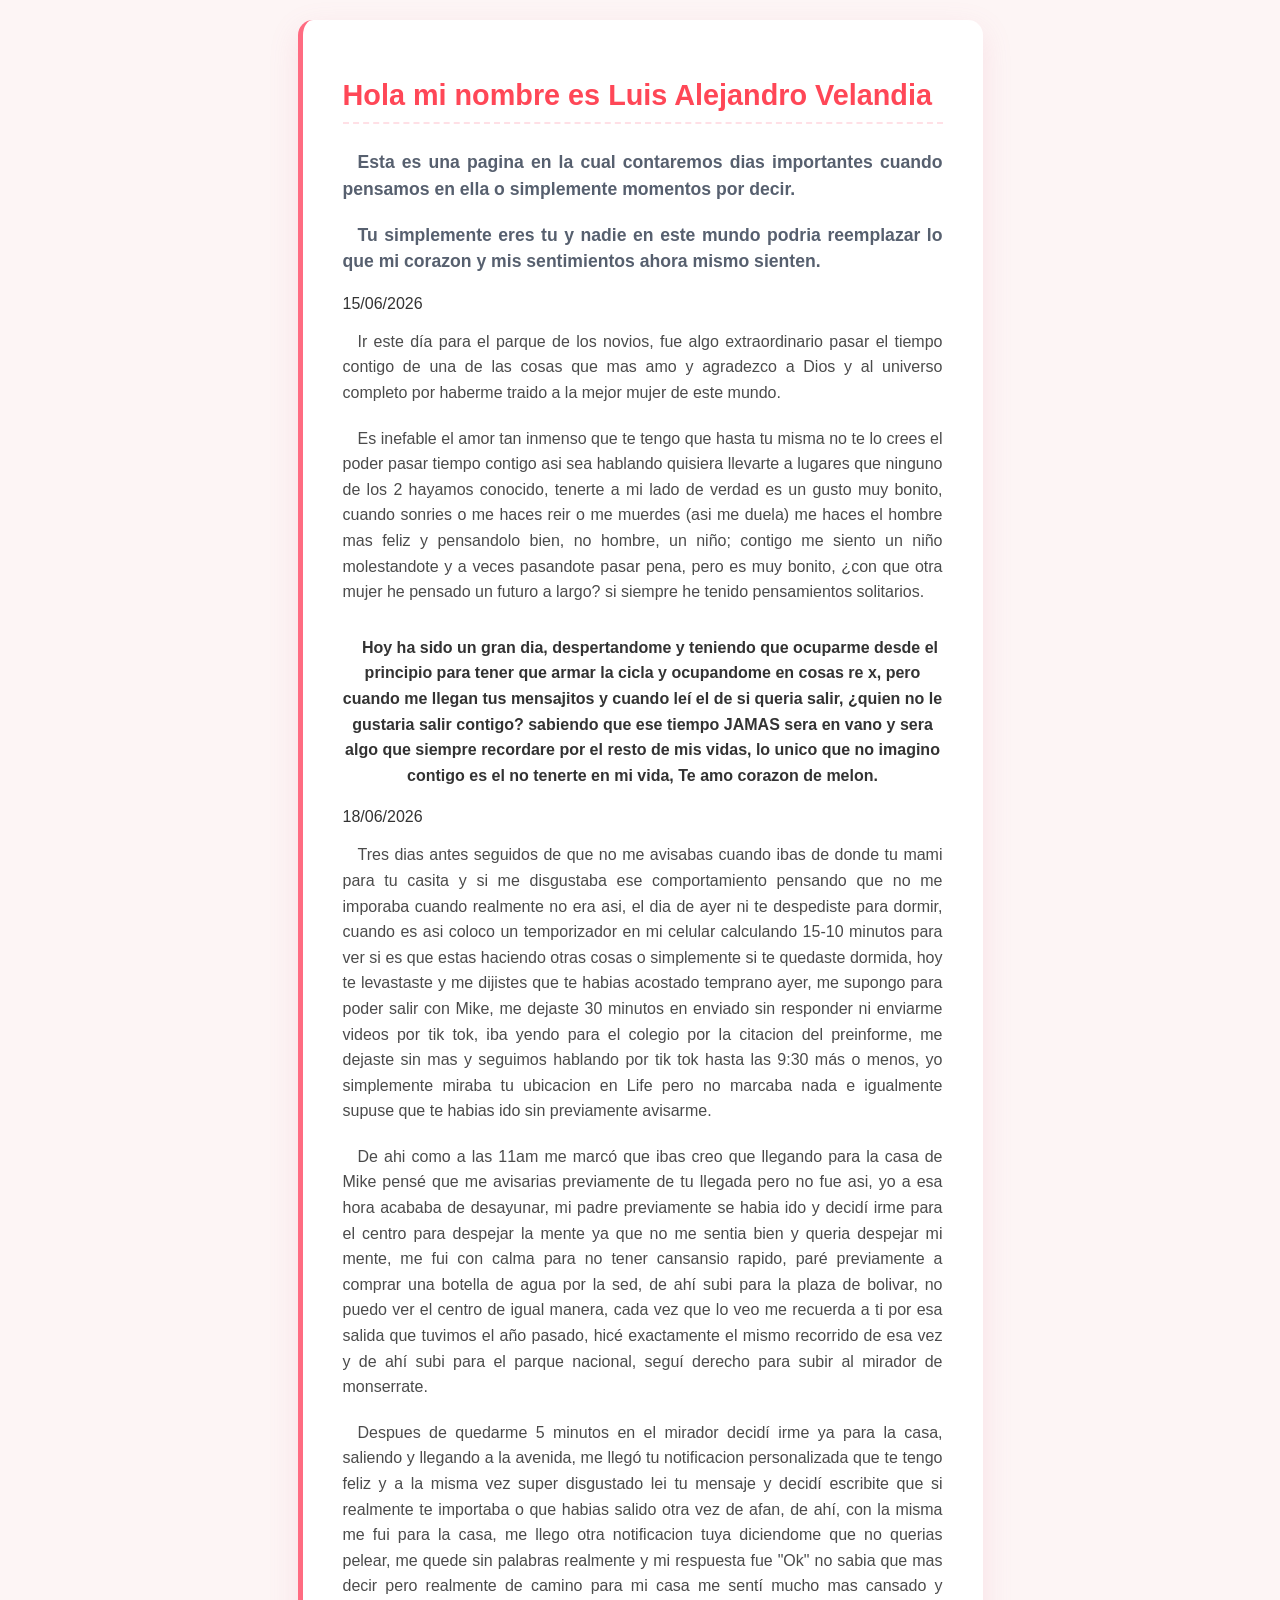
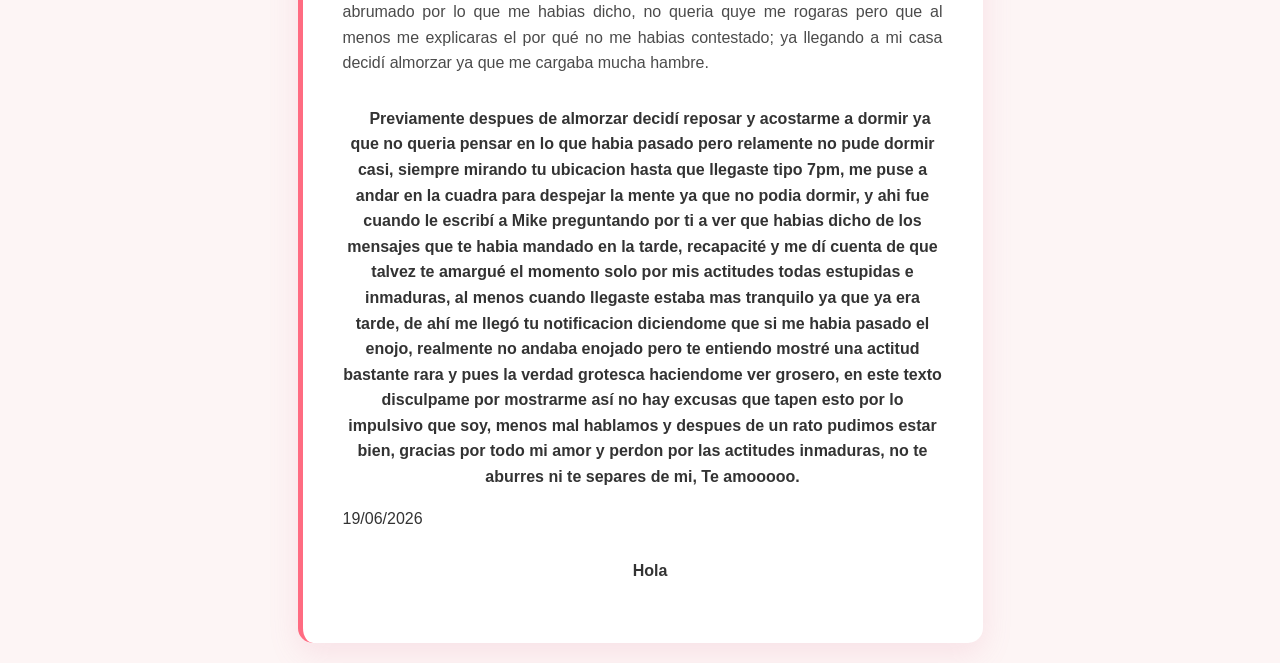
<file: Agenda/act.html>
<!DOCTYPE html>
<html lang="es">
<head>
    <meta charset="UTF-8">
    <meta name="viewport" content="width=device-width, initial-scale=1.0">
    <title>Agenda</title>
    <link rel="stylesheet" href="act.css">
</head>
<body>

    <div class="contenedor-carta">
        <h1>Hola mi nombre es Luis Alejandro Velandia</h1>
        
        <p class="frase-destacada">Esta es una pagina en la cual contaremos dias importantes cuando pensamos en ella o simplemente momentos por decir.</p>
        
        <p class="frase-destacada">Tu simplemente eres tu y nadie en este mundo podria reemplazar lo que mi corazon y mis sentimientos ahora mismo sienten.</p>
        
        <section class="bloque-historia">
            <span class="fecha-historia">15/06/2026</span>
            <p>Ir este día para el parque de los novios, fue algo extraordinario pasar el tiempo contigo de una de las cosas que mas amo y agradezco a Dios y al universo completo por haberme traido a la mejor mujer de este mundo.</p>
            
            <p>Es inefable el amor tan inmenso que te tengo que hasta tu misma no te lo crees el poder pasar tiempo contigo asi sea hablando quisiera llevarte a lugares que ninguno de los 2 hayamos conocido, tenerte a mi lado de verdad es un gusto muy bonito, cuando sonries o me haces reir o me muerdes (asi me duela) me haces el hombre mas feliz y pensandolo bien, no hombre, un niño; contigo me siento un niño molestandote y a veces pasandote pasar pena, pero es muy bonito, ¿con que otra mujer he pensado un futuro a largo? si siempre he tenido pensamientos solitarios.</p>

            <p>Hoy ha sido un gran dia, despertandome y teniendo que ocuparme desde el principio para tener que armar la cicla y ocupandome en cosas re x, pero cuando me llegan tus mensajitos y cuando leí el de si queria salir, ¿quien no le gustaria salir contigo? sabiendo que ese tiempo JAMAS sera en vano y sera algo que siempre recordare por el resto de mis vidas, lo unico que no imagino contigo es el no tenerte en mi vida, Te amo corazon de melon.</p>
        </section>

        <section class="bloque-historia">
            <span class="fecha-historia">18/06/2026</span>
            <p>Tres dias antes seguidos de que no me avisabas cuando ibas de donde tu mami para tu casita y si me disgustaba ese comportamiento pensando que no me imporaba cuando realmente no era asi, el dia de ayer ni te despediste para dormir, cuando es asi coloco un temporizador en mi celular calculando 15-10 minutos para ver si es que estas haciendo otras cosas o simplemente si te quedaste dormida, hoy te levastaste y me dijistes que te habias acostado temprano ayer, me supongo para poder salir con Mike, me dejaste 30 minutos en enviado sin responder ni enviarme videos por tik tok, iba yendo para el colegio por la citacion del preinforme, me dejaste sin mas y seguimos hablando por tik tok hasta las 9:30 más o menos, yo simplemente miraba tu ubicacion en Life pero no marcaba nada e igualmente supuse que te habias ido sin previamente avisarme. </p>
            
            <p>De ahi como a las 11am me marcó que ibas creo que llegando para la casa de Mike pensé que me avisarias previamente de tu llegada pero no fue asi, yo a esa hora acababa de desayunar, mi padre previamente se habia ido y decidí irme para el centro para despejar la mente ya que no me sentia bien y queria despejar mi mente, me fui con calma para no tener cansansio rapido, paré previamente a comprar una botella de agua por la sed, de ahí subi para la plaza de bolivar, no puedo ver el centro de igual manera, cada vez que lo veo me recuerda a ti por esa salida que tuvimos el año pasado, hicé exactamente el mismo recorrido de esa vez y de ahí subi para el parque nacional, seguí derecho para subir al mirador de monserrate.</p>

            <p>Despues de quedarme 5 minutos en el mirador decidí irme ya para la casa, saliendo y llegando a la avenida, me llegó tu notificacion personalizada que te tengo feliz y a la misma vez super disgustado lei tu mensaje y decidí escribite que si realmente te importaba o que habias salido otra vez de afan, de ahí, con la misma me fui para la casa, me llego otra notificacion tuya diciendome que no querias pelear, me quede sin palabras realmente y mi respuesta fue "Ok" no sabia que mas decir pero realmente de camino para mi casa me sentí mucho mas cansado y abrumado por lo que me habias dicho, no queria quye me rogaras pero que al menos me explicaras el por qué no me habias contestado; ya llegando a mi casa decidí almorzar ya que me cargaba mucha hambre.</p>

            <p>Previamente despues de almorzar decidí reposar y acostarme a dormir ya que no queria pensar en lo que habia pasado pero relamente no pude dormir casi, siempre mirando tu ubicacion hasta que llegaste tipo 7pm, me puse a andar en la cuadra para despejar la mente ya que no podia dormir, y ahi fue cuando le escribí a Mike preguntando por ti a ver que habias dicho de los mensajes que te habia mandado en la tarde, recapacité y me dí cuenta de que talvez te amargué el momento solo por mis actitudes todas estupidas e inmaduras, al menos cuando llegaste estaba mas tranquilo ya que ya era tarde, de ahí me llegó tu notificacion diciendome que si me habia pasado el enojo, realmente no andaba enojado pero te entiendo mostré una actitud bastante rara y pues la verdad grotesca haciendome ver grosero, en este texto disculpame por mostrarme así no hay excusas que tapen esto por lo impulsivo que soy, menos mal hablamos y despues de un rato pudimos estar bien, gracias por todo mi amor y perdon por las actitudes inmaduras, no te aburres ni te separes de mi, Te amooooo.    </p>
        </section>

        <section class="bloque-historia">
            <span class="fecha-historia">19/06/2026</span>
            <p>Hola</p>
        </section>
    </div>

</body>
</html>
</file>
<file: Agenda/act.css>
/* 1. Configuración general y fondo de la página */
body {
    font-family: 'Segoe UI', Tahoma, Geneva, Verdana, sans-serif;
    background-color: #fdf5f5; /* Un blanco cálido/rosado muy suave */
    color: #333333;
    display: flex;
    justify-content: center;
    align-items: center;
    min-height: 100vh;
    margin: 0;
    padding: 20px;
}

/* 2. La "Carta" o contenedor principal */
.contenedor-carta {
    background-color: #ffffff;
    max-width: 600px;
    padding: 40px;
    border-radius: 15px; /* Bordes suaves y modernos */
    box-shadow: 0 10px 30px rgba(219, 112, 147, 0.15); /* Sombra suave con tono rosa */
    border-left: 5px solid #ff6b81; /* Una línea elegante al lado izquierdo */
}

/* 3. Estilo para tu nombre (Título principal) */
h1 {
    color: #ff4757; /* Un rojo/rosa vivo y romántico */
    font-size: 1.8rem;
    margin-bottom: 25px;
    border-bottom: 2px dashed #ffe0e6;
    padding-bottom: 10px;
}

/* 4. Estilo para las frases destacadas (los antiguos li) */
.frase-destacada {
    font-size: 1.1rem;
    font-weight: 600;
    color: #57606f;
    line-height: 1.5;
    margin-bottom: 20px;
    list-style: none; /* Por si dejas el li */
}

/* 5. Estilo para los párrafos de la carta */
p {
    font-size: 1rem;
    line-height: 1.6;
    color: #4b4b4b;
    margin-bottom: 20px;
    text-align: justify; /* Hace que el texto se vea ordenado */
    text-indent: 15px; /* Pequeña sangría al inicio de cada párrafo */
}

/* Un toque especial para el cierre de la carta */
p:last-child {
    font-weight: bold;
    text-align: center;
    color: #333333;
    margin-top: 30px;
}
</file>
